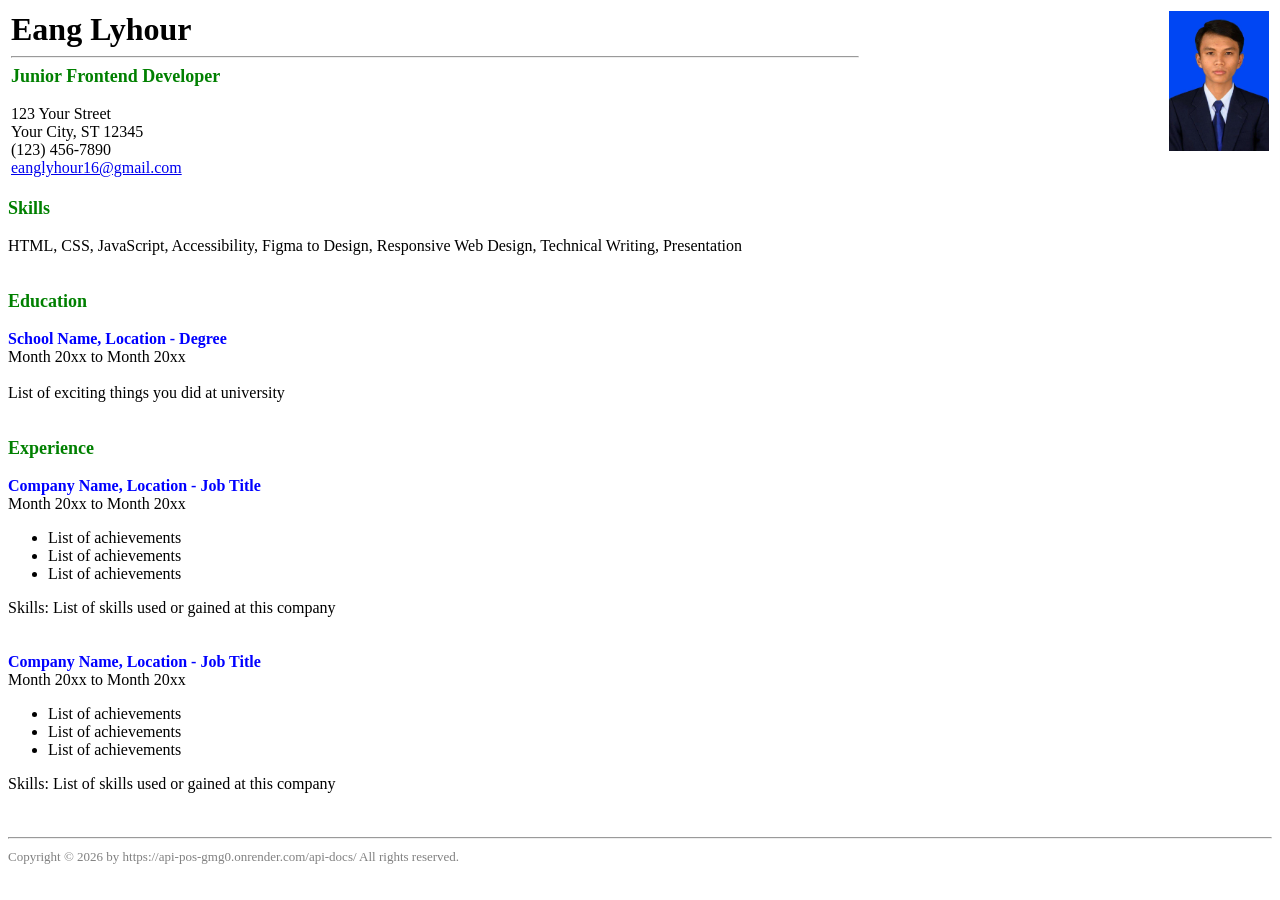
<file: index.html>
<!DOCTYPE html>
<html lang="en">
<head>
    <meta charset="UTF-8">
    <title>Eang LyHour - Resume</title>
</head>
<body>
    <header>
        <table width="100%" border="0">
            <tr>
                <td valign="top">
                    <font size="6"><b>Eang Lyhour</b></font>
                    <hr align="left" width="100%">
                    <font color="green" size="4"><b>Junior Frontend Developer</b></font><br><br>
                    123 Your Street<br>
                    Your City, ST 12345<br>
                    (123) 456-7890<br>
                <a href="mailto:eanglyhour16@gmail.com"> eanglyhour16@gmail.com </a>
                </td>
                <td align="right" valign="top">
                    <img src="image/hour.jpg" alt="Hour Avatar" width="100">
                </td>
            </tr>
        </table>
    </header>
    <br>
    <section>
        <font color="green" size="4"><b>Skills</b></font><br><br>
        HTML, CSS, JavaScript, Accessibility, Figma to Design, Responsive Web Design, Technical Writing, Presentation
    </section>
    <br><br>
    <section>
        <font color="green" size="4"><b>Education</b></font><br><br>
        <font color="blue"><b>School Name, Location - Degree</b></font><br>
        Month 20xx to Month 20xx<br><br>
        List of exciting things you did at university
    </section>
    <br><br>
    <section>
        <font color="green" size="4"><b>Experience</b></font><br><br>
        <article>
            <font color="blue"><b>Company Name, Location - Job Title</b></font><br>
            Month 20xx to Month 20xx
            <ul>
                <li>List of achievements</li>
                <li>List of achievements</li>
                <li>List of achievements</li>
            </ul>
            Skills: List of skills used or gained at this company
        </article>
        <br><br>
        <article>
            <font color="blue"><b>Company Name, Location - Job Title</b></font><br>
            Month 20xx to Month 20xx
            <ul>
                <li>List of achievements</li>
                <li>List of achievements</li>
                <li>List of achievements</li>
            </ul>
            Skills: List of skills used or gained at this company
        </article>
    </section>
    <br><br>
    <hr>
    <footer>
        <font size="2" color="gray">Copyright &copy; 2026 by https://api-pos-gmg0.onrender.com/api-docs/ All rights reserved.</font>
    </footer>
</body>
</html>
</file>
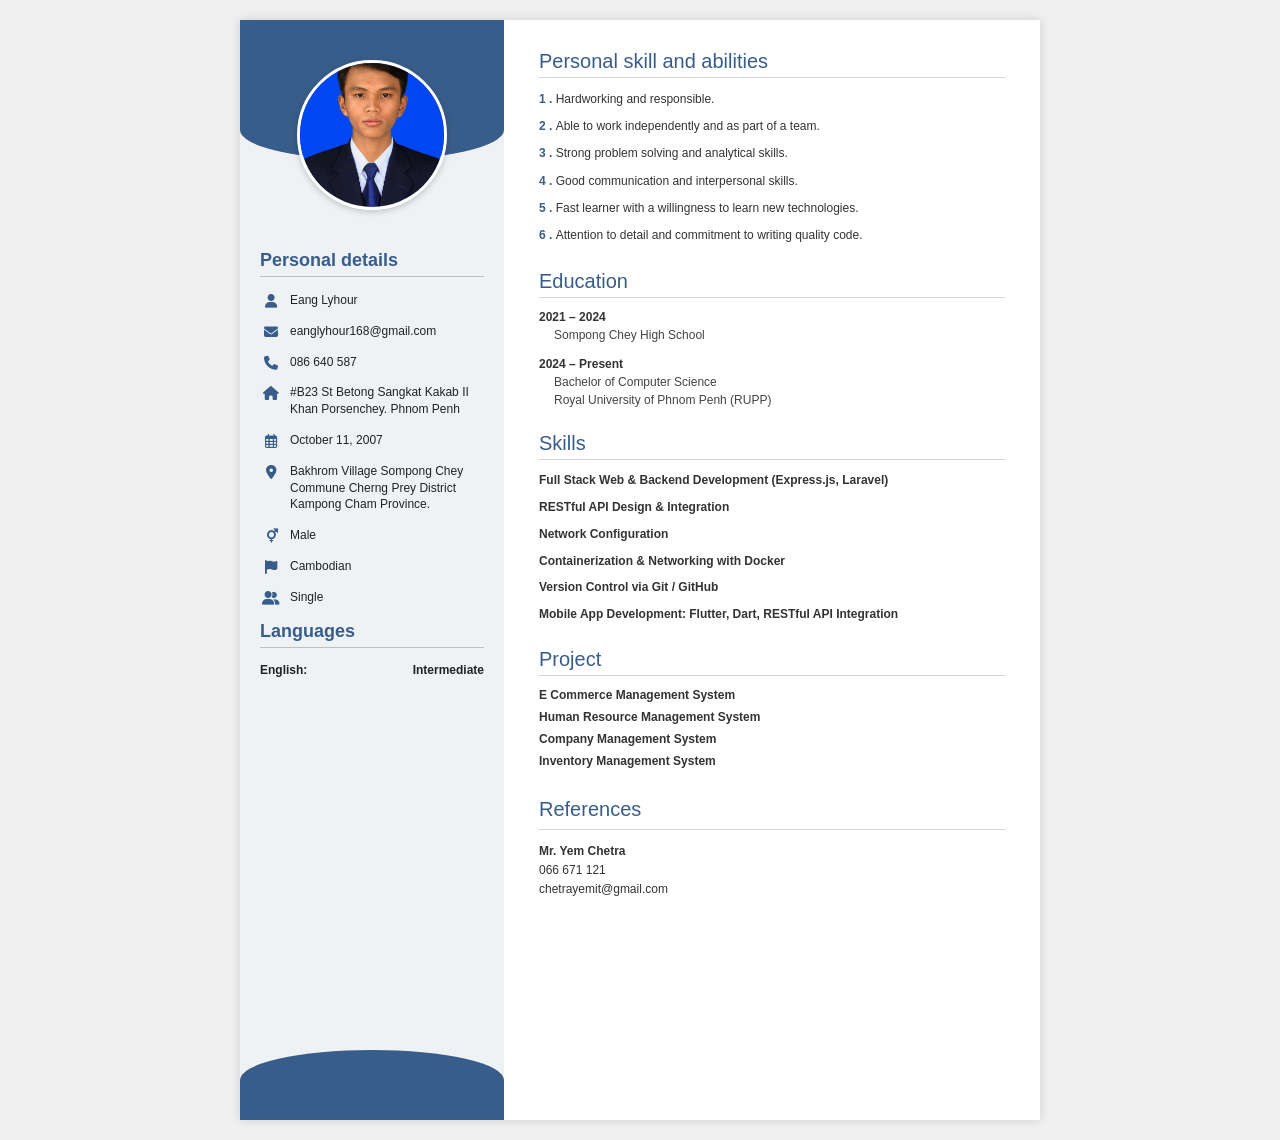
<file: cv/index.html>
<!DOCTYPE html>
<html lang="en">
<head>
  <meta charset="UTF-8" />
  <meta name="viewport" content="width=device-width, initial-scale=1.0" />
  <title>Resume - Eang Lyhour</title>
  <link rel="stylesheet" href="https://cdnjs.cloudflare.com/ajax/libs/font-awesome/6.4.0/css/all.min.css" />
  <link rel="stylesheet" href="style.css" />
</head>
<body>

  <div class="resume-container">
    <aside class="sidebar">
      <div class="sidebar-top-bg"></div>

      <header class="profile-header">
        <div class="profile-img-container">
          <img src="../image/hour.jpg" alt="Eang Lyhour" />
        </div>
      </header>

      <section class="sidebar-content">
        <h2 class="sidebar-section-title">Personal details</h2>

        <div class="info-item">
          <i class="fa-solid fa-user"></i>
          <span>Eang Lyhour</span>
        </div>

        <div class="info-item">
          <i class="fa-solid fa-envelope"></i>
          <span>eanglyhour168@gmail.com</span>
        </div>

        <div class="info-item">
          <i class="fa-solid fa-phone"></i>
          <span>086 640 587</span>
        </div>

        <div class="info-item">
          <i class="fa-solid fa-house"></i>
          <span>#B23 St Betong Sangkat Kakab II Khan Porsenchey. Phnom Penh</span>
        </div>

        <div class="info-item">
          <i class="fa-regular fa-calendar-days"></i>
          <span>October 11, 2007</span>
        </div>

        <div class="info-item">
          <i class="fa-solid fa-location-dot"></i>
          <span>Bakhrom Village Sompong Chey Commune Cherng Prey District Kampong Cham Province.</span>
        </div>

        <div class="info-item">
          <i class="fa-solid fa-mars-and-venus"></i>
          <span>Male</span>
        </div>

        <div class="info-item">
          <i class="fa-solid fa-flag"></i>
          <span>Cambodian</span>
        </div>

        <div class="info-item">
          <i class="fa-solid fa-user-group"></i>
          <span>Single</span>
        </div>

        <h2 class="sidebar-section-title">Languages</h2>
        <div class="languages-list">
          <span>English:</span>
          <span>Intermediate</span>
        </div>
      </section>

      <div class="sidebar-bottom-bg"></div>
    </aside>

    <main class="main-content">
      <section class="abilities-section">
        <h2 class="main-section-title">Personal skill and abilities</h2>
        <ol class="abilities-list">
          <li>1 . <span>Hardworking and responsible.</span></li>
          <li>2 . <span>Able to work independently and as part of a team.</span></li>
          <li>3 . <span>Strong problem solving and analytical skills.</span></li>
          <li>4 . <span>Good communication and interpersonal skills.</span></li>
          <li>5 . <span>Fast learner with a willingness to learn new technologies.</span></li>
          <li>6 . <span>Attention to detail and commitment to writing quality code.</span></li>
        </ol>
      </section>

      <section class="education-section">
        <h2 class="main-section-title">Education</h2>
        
        <div class="education-item">
          <div class="education-date">2021 &ndash; 2024</div>
          <div class="education-school">Sompong Chey High School</div>
        </div>

        <div class="education-item">
          <div class="education-date">2024 &ndash; Present</div>
          <div class="education-degree">Bachelor of Computer Science</div>
          <div class="education-school">Royal University of Phnom Penh (RUPP)</div>
        </div>
      </section>

      <section class="skills-section">
        <h2 class="main-section-title">Skills</h2>
        <ul class="skills-list">
          <li>Full Stack Web & Backend Development (Express.js, Laravel)</li>
          <li>RESTful API Design & Integration</li>
          <li>Network Configuration</li>
          <li>Containerization & Networking with Docker</li>
          <li>Version Control via Git / GitHub</li>
          <li>Mobile App Development: Flutter, Dart, RESTful API Integration</li>
        </ul>
      </section>

      <section class="projects-section">
        <h2 class="main-section-title">Project</h2>
        <ul class="projects-list">
          <li>E Commerce Management System</li>
          <li>Human Resource Management System</li>
          <li>Company Management System</li>
          <li>Inventory Management System</li>
        </ul>
      </section>

      <footer class="references-section">
        <h2 class="main-section-title">References</h2>
        <div class="ref-name">Mr. Yem Chetra</div>
        <div>066 671 121</div>
        <div>chetrayemit@gmail.com</div>
      </footer>
    </main>
  </div>

</body>
</html>
</file>
<file: cv/style.css>
*{
box-sizing: border-box;
margin: 0;
padding: 0;
}

body {
font-family: Arial, Helvetica, sans-serif;
background-color: #f0f0f0;
color: #333333;
display: flex;
justify-content: center;
padding: 20px;
}

.resume-container {
width: 800px;
background-color: #ffffff;
display: flex;
box-shadow: 0 0 10px rgba(0, 0, 0, 0.15);
min-height: 1100px;
}

.sidebar {
width: 33%;
background-color: #eef2f5;
position: relative;
display: flex;
flex-direction: column;
align-items: center;
padding-bottom: 40px;
overflow: hidden;
}

.sidebar-top-bg {
width: 100%;
height: 140px;
background-color: #385d8a;
border-bottom-left-radius: 50% 30px;
border-bottom-right-radius: 50% 30px;
position: absolute;
top: 0;
left: 0;
z-index: 1;
}

.profile-header {
position: relative;
z-index: 2;
margin-top: 40px;
}

.profile-img-container {
width: 150px;
height: 150px;
border-radius: 50%;
overflow: hidden;
border: 3px solid #ffffff;
box-shadow: 0 2px 6px rgba(0,0,0,0.2);
}

.profile-img-container img {
width: 100%;
height: 100%;
object-fit: cover;
}

.sidebar-content {
width: 100%;
padding: 25px 20px;
z-index: 2;
}

.sidebar-section-title {
font-size: 18px;
color: #385d8a;
font-weight: 600;
padding-bottom: 5px;
margin-top: 15px;
margin-bottom: 15px;
border-bottom: 1px solid #c0c0c0;
}

.info-item {
display: flex;
align-items: flex-start;
margin-bottom: 14px;
font-size: 12px;
line-height: 1.4;
color: #222;
}

.info-item i {
color: #385d8a;
font-size: 14px;
width: 22px;
margin-right: 8px;
text-align: center;
margin-top: 2px;
}

.info-item span {
flex: 1;
}

.languages-list {
display: flex;
justify-content: space-between;
font-size: 12px;
font-weight: bold;
color: #222;
}

.sidebar-bottom-bg {
width: 100%;
height: 70px;
background-color: #385d8a;
border-top-left-radius: 50% 30px;
border-top-right-radius: 50% 30px;
position: absolute;
bottom: 0;
left: 0;
}

.main-content {
width: 67%;
padding: 30px 35px;
}

.main-section-title {
font-size: 20px;
color: #385d8a;
font-weight: 500;
padding-bottom: 4px;
margin-bottom: 12px;
border-bottom: 1px solid #d3d3d3;
}

.abilities-section {
margin-bottom: 25px;
}

.abilities-list {
list-style: none;
}

.abilities-list li {
font-size: 12px;
line-height: 1.6;
margin-bottom: 8px;
color: #385d8a;
font-weight: bold;
}

.abilities-list li span {
color: #333333;
font-weight: normal;
}

.education-section {
margin-bottom: 25px;
}

.education-item {
margin-bottom: 15px;
font-size: 12px;
}

.education-date {
font-weight: bold;
margin-bottom: 4px;
}

.education-school,
.education-degree {
color: #444;
margin-left: 15px;
margin-top: 4px;
}

.skills-section {
margin-bottom: 25px;
}

.skills-list {
list-style: none;
font-size: 12px;
}

.skills-list li {
margin-bottom: 10px;
line-height: 1.4;
font-weight: bold;
color: #333;
}

.projects-section {
margin-bottom: 25px;
}

.projects-list {
list-style: none;
font-size: 12px;
}

.projects-list li {
margin-bottom: 8px;
font-weight: bold;
color: #333;
}

.references-section {
font-size: 12px;
line-height: 1.6;
color: #333;
}

.references-section .ref-name {
font-weight: bold;
}
</file>
